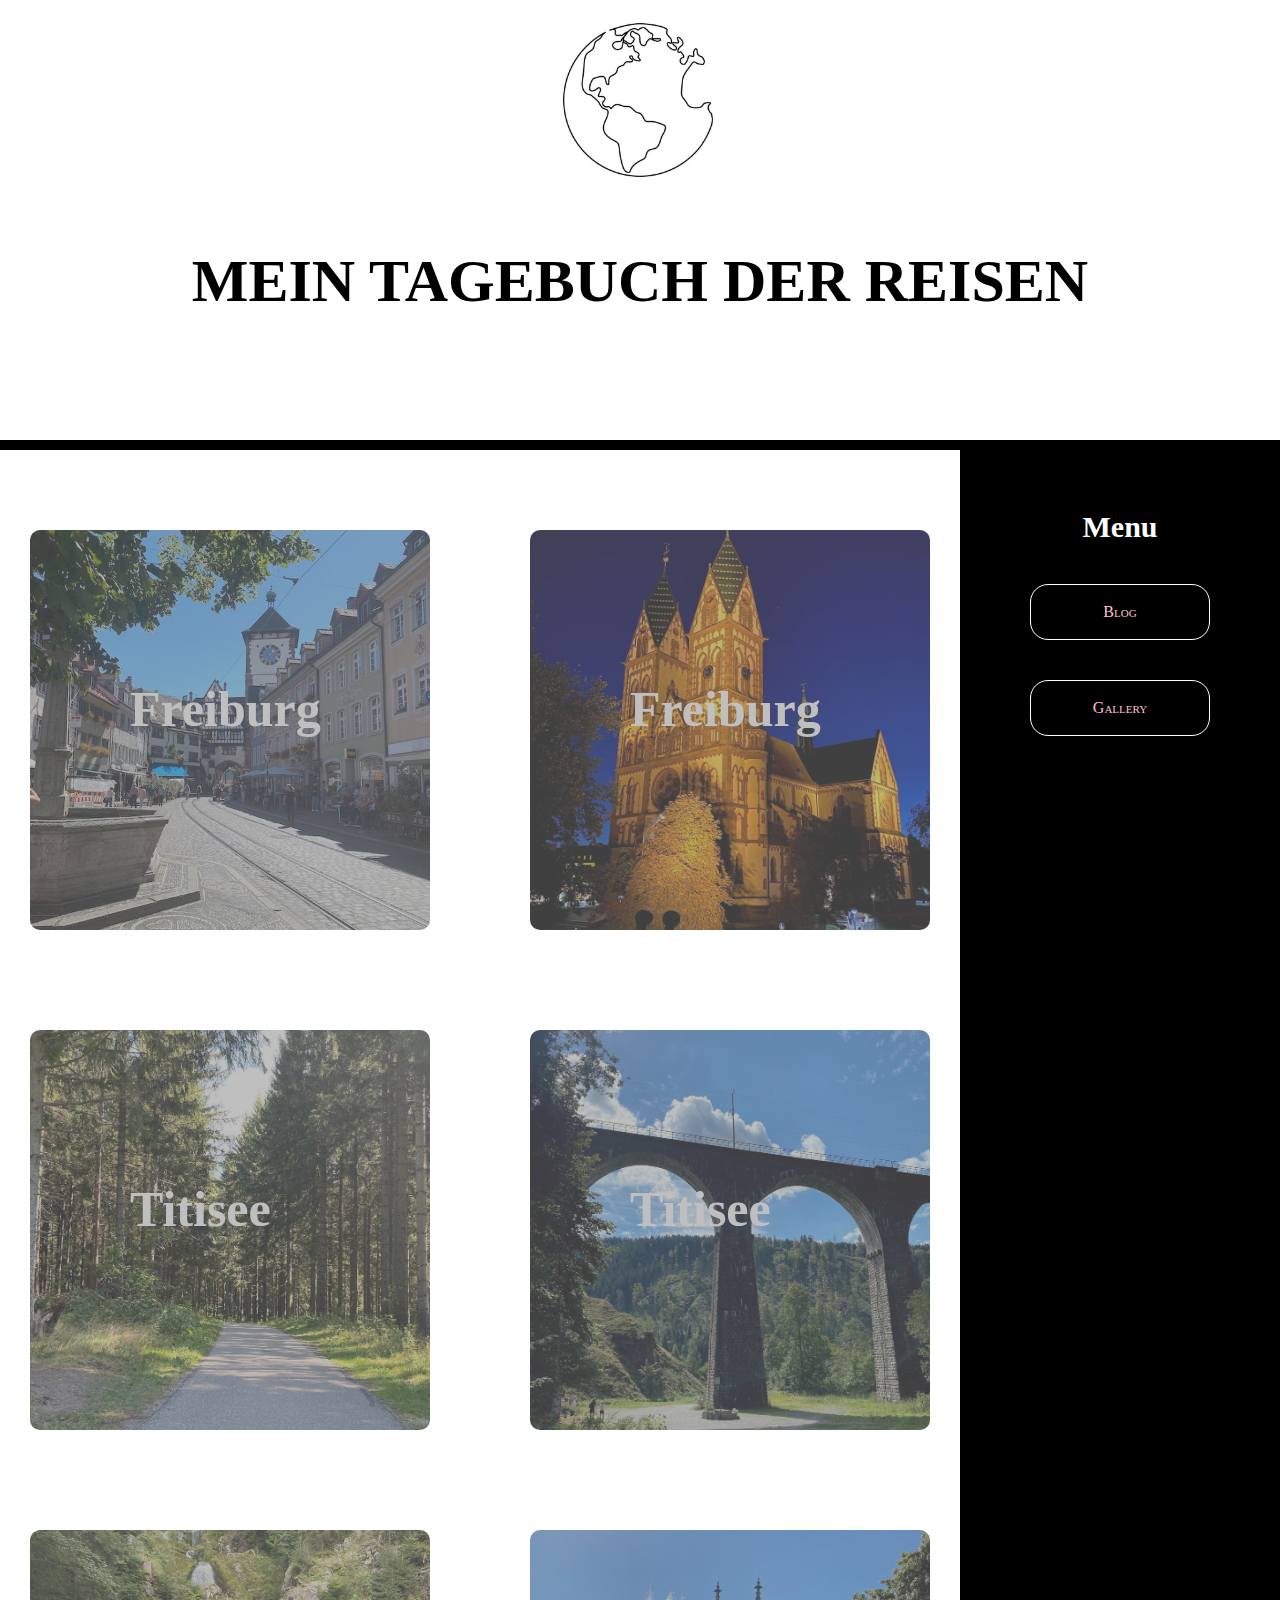
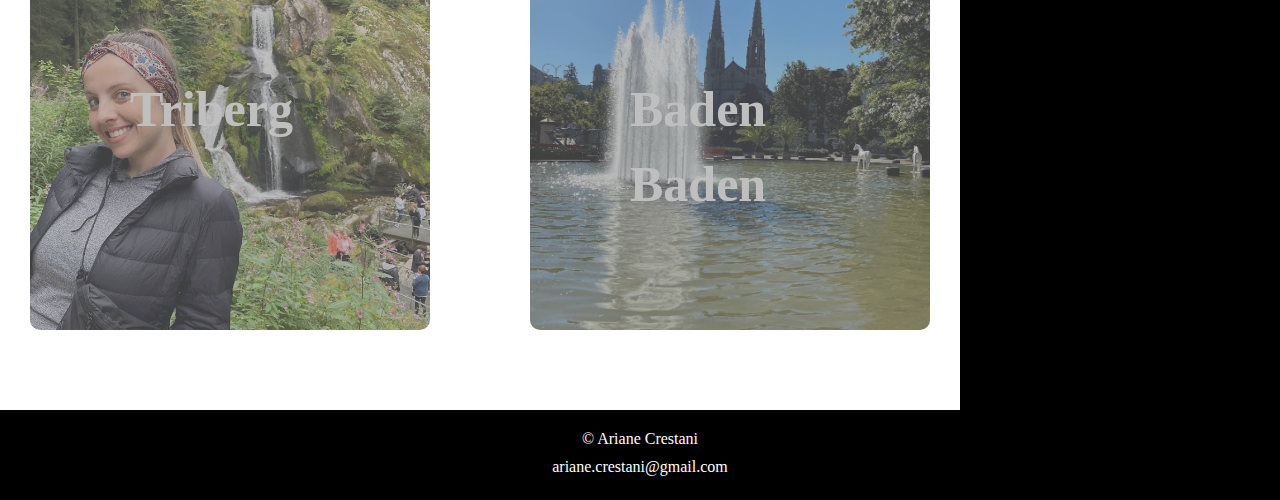
<file: index.html>
<!DOCTYPE html>
<html lang="en">
  <head>
    <meta charset="utf-8" />
    <meta name="viewport" content="width=device-width, initial-scale=1" />
    <title>web world</title>
    <link rel="icon" href="images/logo.jpg" />
    <link rel="stylesheet" href="css/base.css" />
    <link rel="stylesheet" href="css/index.css" />
  </head>

  <body>
    <div class="container">
      <div class="header">
        <div class="logo">
          <img src="images/logo.jpg" width="200" height="200" alt="logo-wold" />
        </div>
        <h1>Mein Tagebuch der Reisen</h1>
      </div>
      <article class="main">
        <div class="content-box">
          <div id="post-1" class="imgPost">
            <h2 class="title">Freiburg</h2>
            <a href="blog-post.html"></a>
          </div>
          <div id="post-2" class="imgPost">
            <h2 class="title">Freiburg</h2>
            <a href="blog-post.html"></a>
          </div>
          <div id="post-3" class="imgPost">
            <h2 class="title">Titisee</h2>
            <a href="blog-post.html"></a>
          </div>
          <div id="post-4" class="imgPost">
            <h2 class="title">Titisee</h2>
            <a href="blog-post.html"></a>
          </div>
          <div id="post-5" class="imgPost">
            <h2 class="title">Triberg</h2>
            <a href="blog-post.html"></a>
          </div>
          <div id="post-6" class="imgPost">
            <h2 class="title">Baden Baden</h2>
            <a href="blog-post.html"></a>
          </div>
        </div>
      </article>
      <div class="aside">
        <div class="menu">
          <h3>Menu</h3>
          <li class="menu-item"><a href="blog-post.html">Blog</a></li>
          <li class="menu-item"><a href="index.html">Gallery</a></li>
        </div>
      </div>
      <div class="footer">
        <div class="footer">&copy; Ariane Crestani</div>
        <div id="contact">ariane.crestani@gmail.com</div>
      </div>
    </div>
  </body>
</html>
</file>
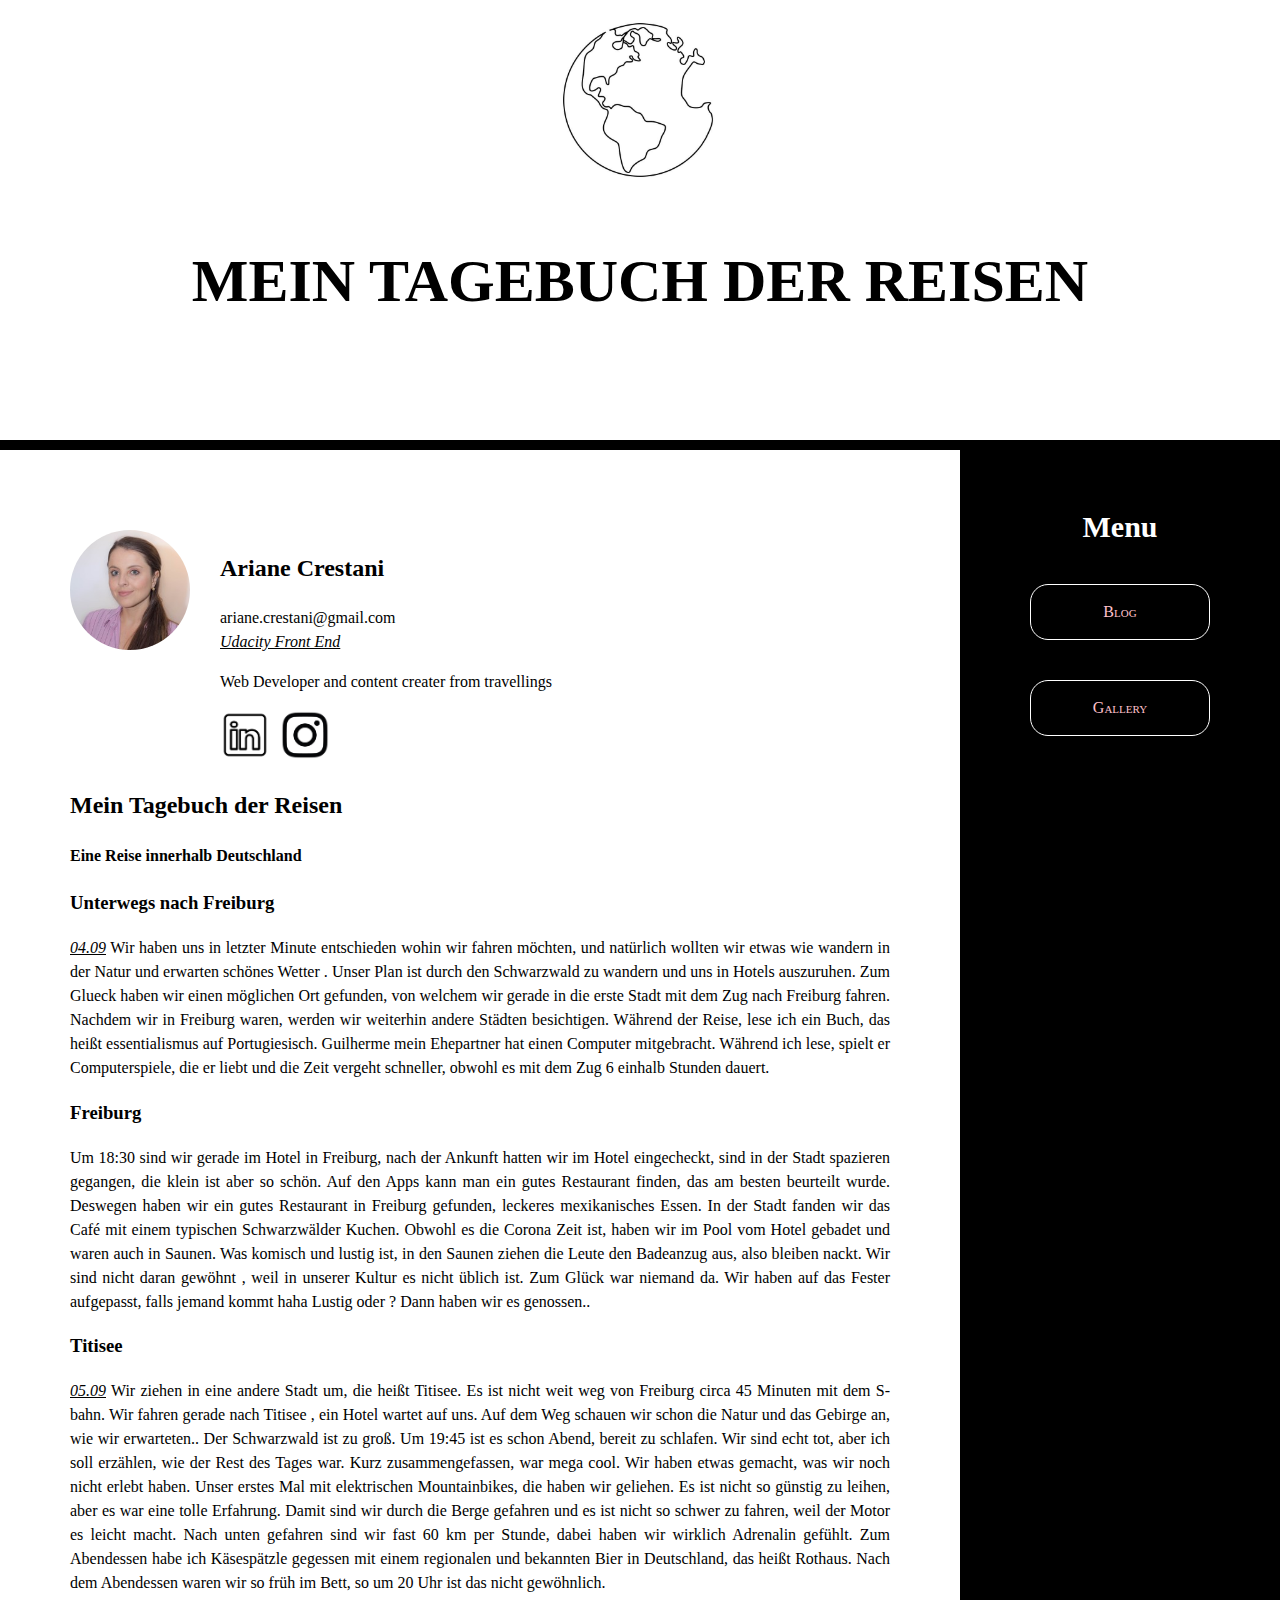
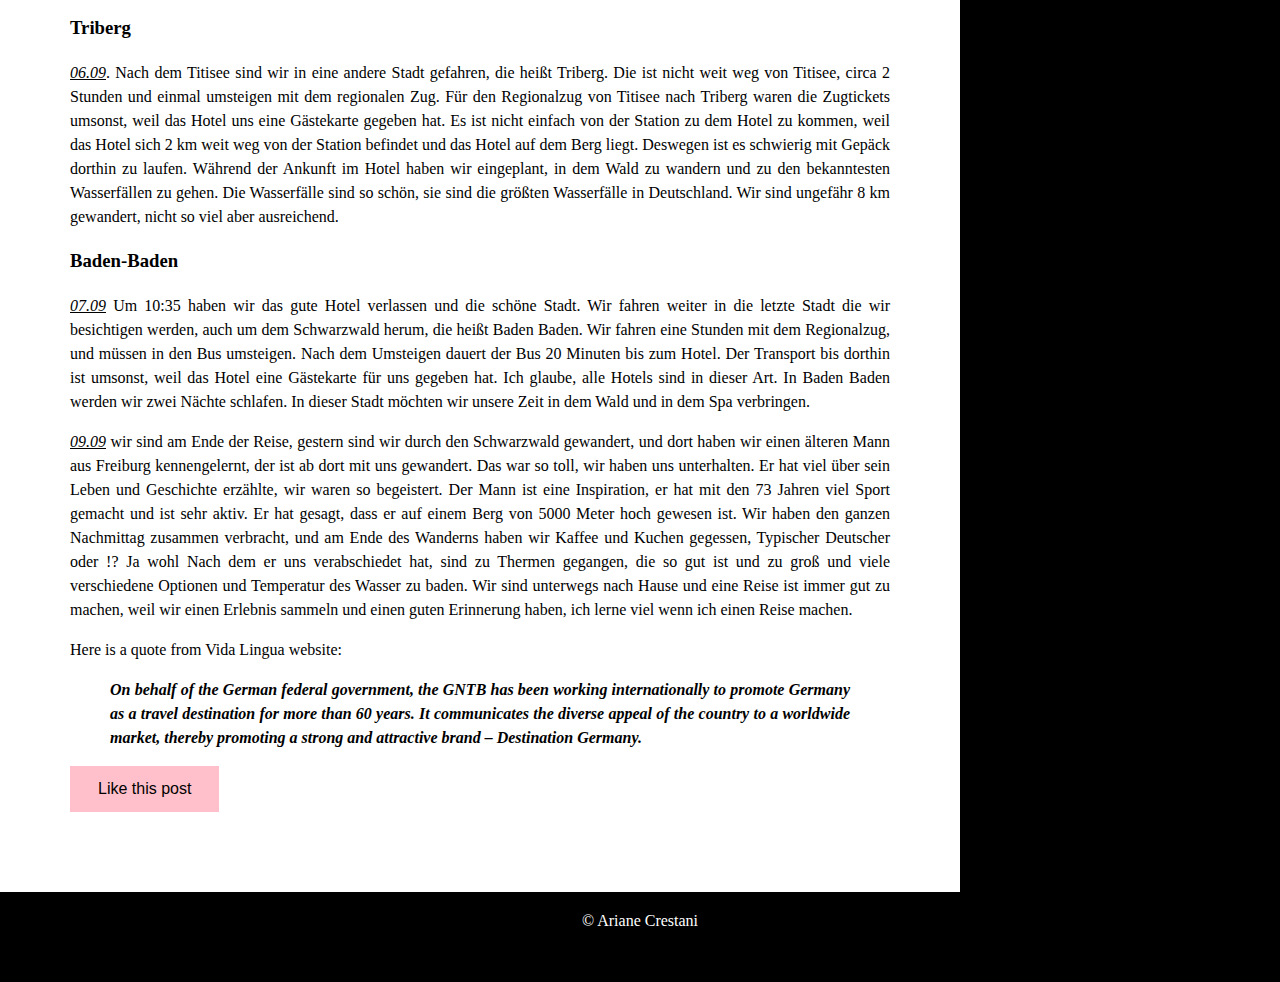
<file: blog-post.html>
<!DOCTYPE html>
<html lang="en">

<head>
    <meta charset="utf-8" />
    <meta name="viewport" content="width=device-width, initial-scale=1">
    <title>Web world</title>

    <link rel="icon" href="images/logo.jpg">
    <link rel="stylesheet" href="css/base.css">
    <link rel="stylesheet" href="css/post.css">
</head>

<body>
    
    <div class="container">
        <div class="header">
            <div class="logo">
                 <img src="images/logo.jpg" width="200" height="200" alt="logo-wold" />
            </div>
            <h1>Mein Tagebuch der Reisen</h1>
        </div>
        <article class="main">
            <div class="bio">
                <img src="images/fotoperfil.jpg" class="avatar" alt="perfile">
                <div id = "bio-info">
                    <h2>Ariane Crestani</h2>
                    ariane.crestani@gmail.com
                    <br><em>Udacity Front End</em><br>
                    <p>Web Developer and content creater from travellings</p> 
                    <div class="social-icons">
                        <a href="https://www.linkedin.com/in/ariane-crestani-14910ba4/"><img src="images/Linkdin.jpg"  width="50" height="50" /></a>
                        <a href="https://instagram.com/arianecrestani?igshid=phwm7vn3og49"><img src="images/instagram1.jpg"  width="50" height="50"/></a>
                    </div>
                </div>
            </div>
            <h2 class="subtitulo-texto">Mein Tagebuch der Reisen</h2>
            <h4 class="subtitulo-texto">Eine Reise innerhalb Deutschland </h4>
            <h3>Unterwegs nach Freiburg</h3>
            <p><em>04.09</em> Wir haben uns in letzter Minute entschieden wohin wir fahren möchten, und natürlich wollten wir etwas
            wie wandern in der Natur und erwarten schönes Wetter . Unser Plan ist durch den Schwarzwald zu wandern und uns in Hotels
            auszuruhen.
            Zum Glueck haben wir einen möglichen Ort gefunden, von welchem wir gerade in die erste Stadt mit dem Zug nach Freiburg
            fahren. Nachdem wir in Freiburg waren, werden wir weiterhin andere Städten besichtigen.
            Während der Reise, lese ich ein Buch, das heißt essentialismus auf Portugiesisch. Guilherme mein Ehepartner hat einen
            Computer mitgebracht. Während ich lese, spielt er Computerspiele, die er liebt und die Zeit vergeht schneller, obwohl es
            mit dem Zug 6 einhalb Stunden dauert.</p>
        
            <h3>Freiburg</h3>
            <p>Um 18:30 sind wir gerade im Hotel in Freiburg, nach der Ankunft hatten wir im Hotel eingecheckt, sind in der Stadt
            spazieren gegangen, die klein ist aber so schön.
            Auf den Apps kann man ein gutes Restaurant finden, das am besten beurteilt wurde. Deswegen haben wir ein gutes
            Restaurant in Freiburg gefunden, leckeres mexikanisches Essen.
            In der Stadt fanden wir das Café mit einem typischen Schwarzwälder Kuchen.
            
            Obwohl es die Corona Zeit ist, haben wir im Pool vom Hotel gebadet und waren auch in Saunen.
            Was komisch und lustig ist, in den Saunen ziehen die Leute den Badeanzug aus, also bleiben nackt. Wir sind nicht daran
            gewöhnt , weil in unserer Kultur es nicht üblich ist. Zum Glück war niemand da. Wir haben auf das Fester aufgepasst,
            falls jemand kommt haha Lustig oder ? Dann haben wir es genossen..</p>
            
            <h3>Titisee</h3>
            <p><em>05.09</em>
            Wir ziehen in eine andere Stadt um, die heißt Titisee. Es ist nicht weit weg von Freiburg circa 45 Minuten mit dem
            S-bahn.
            Wir fahren gerade nach Titisee , ein Hotel wartet auf uns.
            Auf dem Weg schauen wir schon die Natur und das Gebirge an, wie wir erwarteten.. Der Schwarzwald ist zu groß.
            Um 19:45 ist es schon Abend, bereit zu schlafen. Wir sind echt tot, aber ich soll erzählen, wie der Rest des Tages war.
            Kurz zusammengefassen, war mega cool. Wir haben etwas gemacht, was wir noch nicht erlebt haben. Unser erstes Mal mit
            elektrischen Mountainbikes, die haben wir geliehen. Es ist nicht so günstig zu leihen, aber es war eine tolle Erfahrung.
            Damit sind wir durch die Berge gefahren und es ist nicht so schwer zu fahren, weil der Motor es leicht macht. Nach unten
            gefahren sind wir fast 60 km per Stunde, dabei haben wir wirklich Adrenalin gefühlt.
            
            Zum Abendessen habe ich Käsespätzle gegessen mit einem regionalen und bekannten Bier in Deutschland, das heißt Rothaus.
            
            
            Nach dem Abendessen waren wir so früh im Bett, so um 20 Uhr ist das nicht gewöhnlich.</p>
           
            <h3>Triberg</h3>
            <p><em>06.09</em>. Nach dem Titisee sind wir in eine andere Stadt gefahren, die heißt Triberg. Die ist nicht weit weg von Titisee,
            circa 2 Stunden und einmal umsteigen mit dem regionalen Zug.
            Für den Regionalzug von Titisee nach Triberg waren die Zugtickets umsonst, weil das Hotel uns eine Gästekarte gegeben
            hat.
            Es ist nicht einfach von der Station zu dem Hotel zu kommen, weil das Hotel sich 2 km weit weg von der Station befindet
            und das Hotel auf dem Berg liegt. Deswegen ist es schwierig mit Gepäck dorthin zu laufen.
            Während der Ankunft im Hotel haben wir eingeplant, in dem Wald zu wandern und zu den bekanntesten Wasserfällen zu gehen.
            Die Wasserfälle sind so schön, sie sind die größten Wasserfälle in Deutschland. Wir sind ungefähr 8 km gewandert, nicht
            so viel aber ausreichend.</p>
            
            <h3>Baden-Baden</h3>
            <p><em>07.09</em> Um 10:35 haben wir das gute Hotel verlassen und die schöne Stadt. Wir fahren weiter in die letzte Stadt die wir
            besichtigen werden, auch um dem Schwarzwald herum, die heißt Baden Baden.
            Wir fahren eine Stunden mit dem Regionalzug, und müssen in den Bus umsteigen.
            Nach dem Umsteigen dauert der Bus 20 Minuten bis zum Hotel.
            Der Transport bis dorthin ist umsonst, weil das Hotel eine Gästekarte für uns gegeben hat.
            Ich glaube, alle Hotels sind in dieser Art.
            In Baden Baden werden wir zwei Nächte schlafen. In dieser Stadt möchten wir unsere Zeit in dem Wald und in dem Spa
            verbringen.</p>
            
            <p><em>09.09</em> wir sind am Ende der Reise, gestern sind wir durch den Schwarzwald gewandert, und dort haben wir einen älteren
            Mann aus Freiburg kennengelernt, der ist ab dort mit uns gewandert. Das war so toll, wir haben uns unterhalten. Er hat
            viel über sein Leben und Geschichte erzählte, wir waren so begeistert. Der Mann ist eine Inspiration, er hat mit den 73
            Jahren viel Sport gemacht und ist sehr aktiv. Er hat gesagt, dass er auf einem Berg von 5000 Meter hoch gewesen ist. Wir
            haben den ganzen Nachmittag zusammen verbracht, und am Ende des Wanderns haben wir Kaffee und Kuchen gegessen, Typischer
            Deutscher oder !? Ja wohl
            Nach dem er uns verabschiedet hat, sind zu Thermen gegangen, die so gut ist und zu groß und viele verschiedene Optionen
            und Temperatur des Wasser zu baden.
            Wir sind unterwegs nach Hause und eine Reise ist immer gut zu machen, weil wir einen Erlebnis sammeln und einen guten
            Erinnerung haben, ich lerne viel wenn ich einen Reise machen.</p>
            
            <p>Here is a quote from Vida Lingua website:</p>
            
            <blockquote cite="https://vidalingua.com/blog/top-travel-blogs-germany">
            On behalf of the German federal government, the GNTB has been working internationally to promote Germany as a travel destination for more than 60 years. It communicates the diverse appeal of the country to a worldwide market, thereby promoting a strong and attractive brand – Destination Germany.
            </blockquote>
            <button class="like-button">Like this post</button>
            
        </article>
        <div class="aside">
             <div class= "menu">
                 <h3>Menu</h3>
                <li class="menu-item"><a href="blog-post.html">Blog</a></li>
                <li class="menu-item"><a href="index.html">Gallery</a></li>
             </div>
        </div>
        <div class="footer">
            <div class=footer>&copy; Ariane Crestani</div>

        </div>
    </div>
</div>
</body>
</html>
</file>
<file: css/base.css>
@import "body.css";
@import "mainContainer.css";
@import "header.css";
@import "aside.css";
@import "main.css";
@import "footer.css";
@import "media.css";
</file>
<file: css/index.css>
.content-box {
  display: grid;
  grid-gap: 100px;
  grid-template-columns: repeat(2, 400px);
  grid-template-rows: repeat(3, 400px);
  vertical-align: middle;
  justify-content: center;
}

.imgPost {
  vertical-align: middle;
  background-size: 100%;
  background-position: 50% 50%;
  background-repeat: no-repeat;
  border-radius: 10px;
  filter: contrast(0.5);
}

.imgPost:hover {
  filter: drop-shadow(2px 4px 6px black);
}

#post-1 {
  background-image: url("../images/freiburg1.jpg");
}
#post-2 {
  background-image: url("../images/freiburg2.jpg");
}
#post-3 {
  background-image: url("../images/titisee4.jpg");
}
#post-4 {
  background-image: url("../images/titisee12.jpg");
}
#post-5 {
  background-image: url("../images/triberg1.jpg");
}
#post-6 {
  background-image: url("../images/badenbaden.jpg");
}

.title {
  padding: 100px 2em 0em;
  font-size: 50px;
  font-family: fantasy;
  color: white;
}

@media (max-width: 1200px) {
  .content-box {
    grid-template-columns: repeat(1, 370px);
    grid-template-rows: repeat(6, 370px);
  }
}
</file>
<file: css/post.css>
@import "bio.css";
</file>
